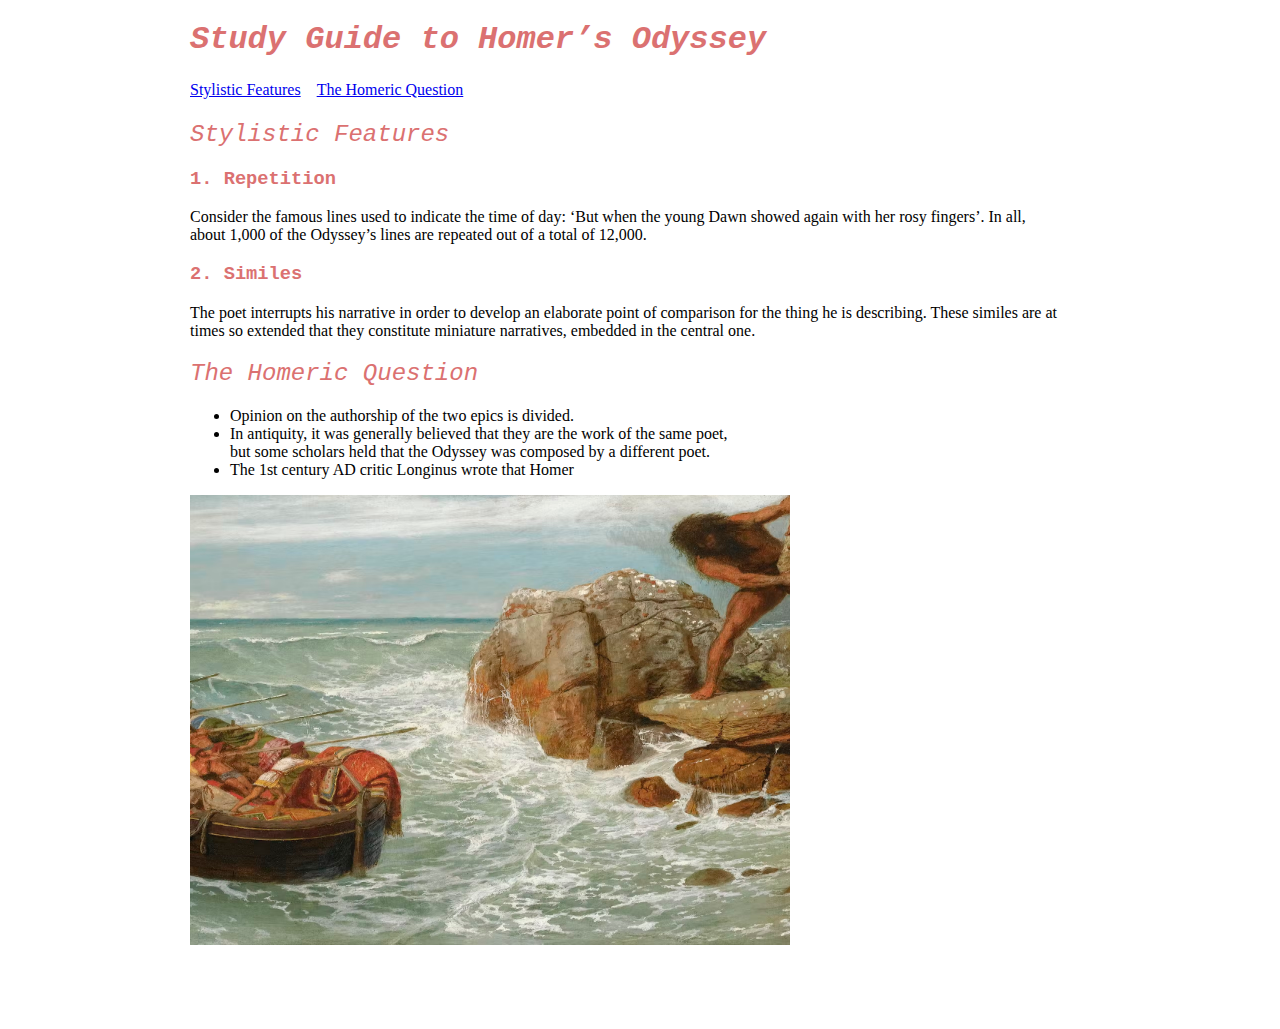
<file: 0328.html>
<!doctype html>
<html>
<html>
<title>Study Guide to Homer’s Odyssey</title>
<div class="container">
<header>
	<h1>Study Guide to Homer’s Odyssey</h1>
	<nav><p><a href="#a01">Stylistic Features</a>　<a href="#a02">The Homeric Question</a></p></nav>
</header>
<link href="style.css" rel="stylesheet" type="text/css">
<main>
<body>
<article>
<h2 id="a01">Stylistic Features</h2>
<h3>1. Repetition</h3>
  <p>Consider the famous lines used to indicate the time of day: ‘But when the young Dawn showed again with her rosy fingers’. In all, <br>about 1,000 of the Odyssey’s lines are repeated out of a total of 12,000.</p>
<h3>2. Similes</h3>
  <p>The poet interrupts his narrative in order to develop an elaborate point of comparison for the thing he is describing. These similes are at times so extended that they constitute miniature narratives, embedded in the central one.</p>
</article>
	
<article>
<h2 id="a02">The Homeric Question</h2>
  <ul>
    <li>Opinion on the authorship of the two epics is divided.</li>
    <li>In antiquity, it was generally believed that they are the work of the same poet,<br>but some scholars held that the Odyssey was composed by a different poet.</li>
    <li>The 1st century AD critic Longinus wrote that Homer</li>
  </ul>
</article>
	
  <p> <img src="odyssey.avif" width="600" height="450" frameborder="0" style="border:0;" alt=""> <br>
  </p>
  <p>&nbsp;</p>
</main>
	
<footer>
	<a href="https://www.sparknotes.com/lit/odyssey/"></a>
</footer>
</body>
</div>
</html>
</file>
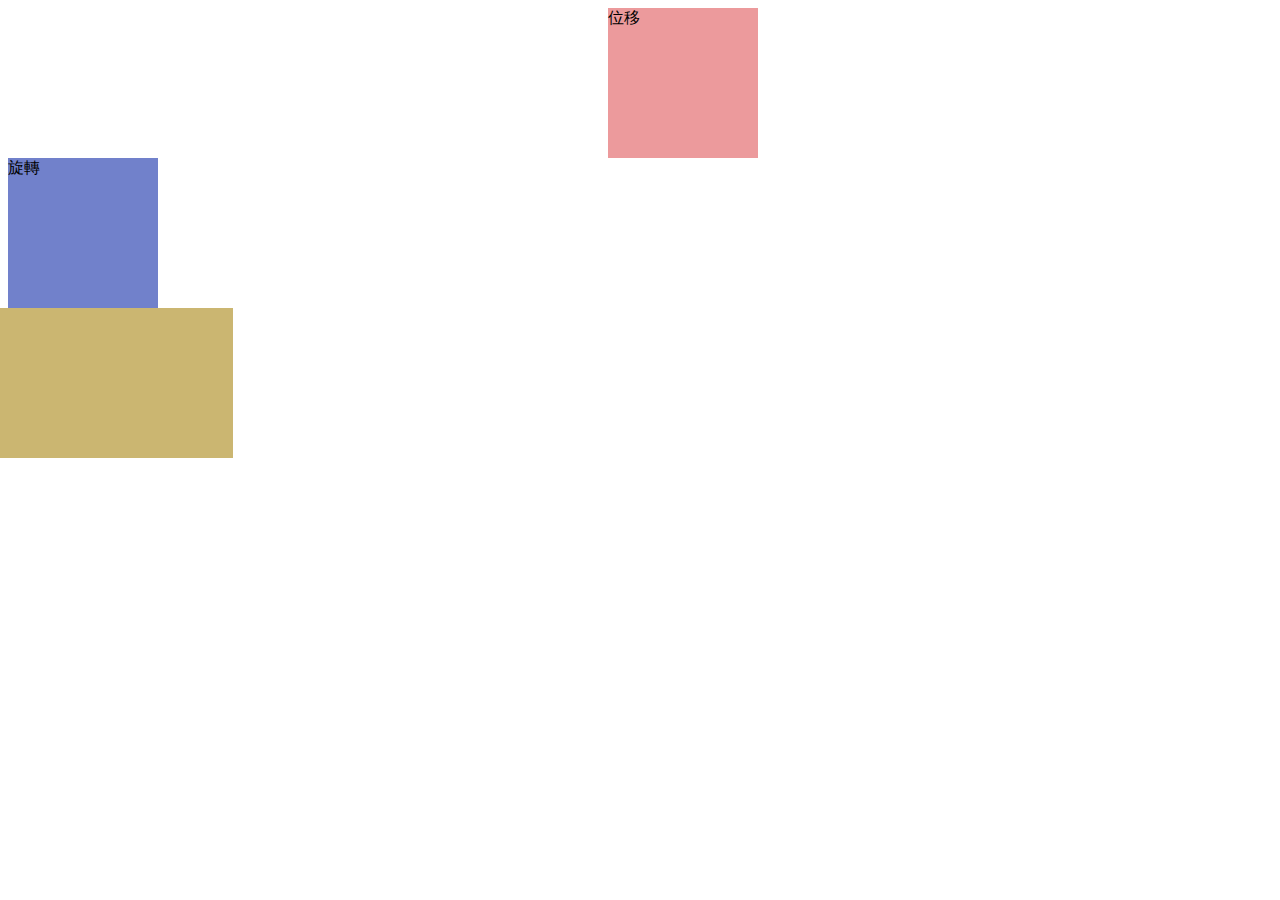
<file: 0503.html>
<!doctype html>


  <html>
  <head>
  <meta charset="utf-8">
  <title>0503</title>
<style type="text/css">
.box1 {
    width: 150px;
    height: 150px;
    background-color: #EC9A9C;
    -webkit-transition: all 1000ms ease-in-out 0s;
    -o-transition: all 1000ms ease-in-out 0s;
    transition: all 1000ms ease-in-out 0s;
    transform: translateX(600px);
    justify-content: center;
}
	  
.box2 {
    width: 150px;
    height: 150px;
    background-color: #7181CB;
    -webkit-transition: all 1000ms ease-in-out 0ms;
    -o-transition: all 1000ms ease-in-out 0ms;
    transition: all 1000ms ease-in-out 0ms;
	transform: rotate(1080deg);
}

.box3 {
    width: 150px;
    height: 150px;
    background-color: #CBB671;
    -webkit-transition: all 1000ms ease-in-out 0ms;
    -o-transition: all 1000ms ease-in-out 0ms;
    transition: all 1000ms ease-in-out 0ms;
	transform: scaleX(2);
}
	
.box1:hover {
    background-color: #98080A;
    justify-content: flex-start;
}
.box1 {
    justify-content: center;
}
.box2:active {
    background-color: #C1BD3F;
}
.box3:active {
    background-color: #041146;
}
	
</style>
</head>
<body>
<div class="box1">位移</div>
<div class="box2">旋轉</div>
<div class="box3">縮放</div>
</body>
  </html>
</file>
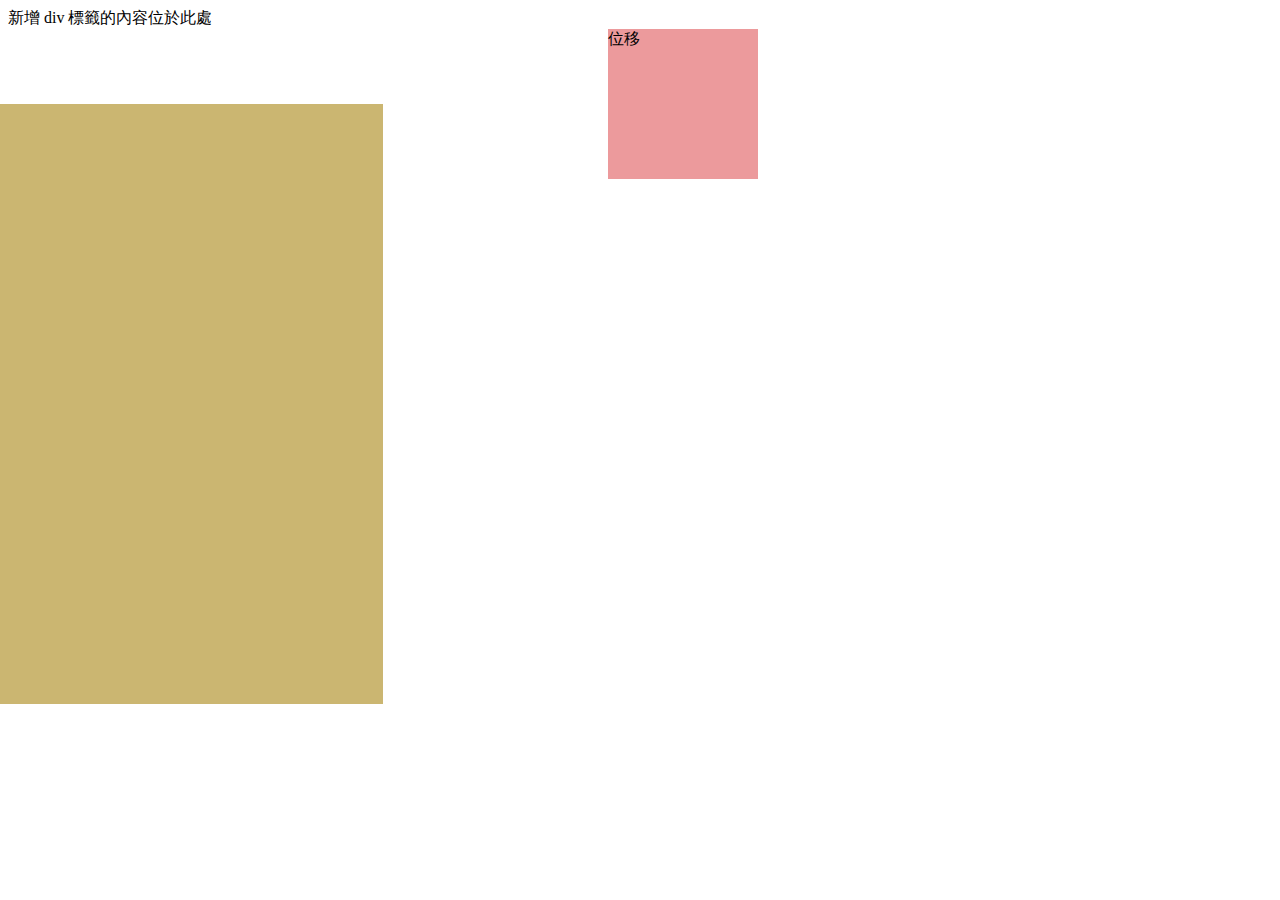
<file: index3.html>
<!doctype html>
<html>
    <meta charset="utf-8">
    <title>0503</title>
<div class="container">
  <style type="text/css">

.box1 {
    width: 150px;
    height: 150px;
    background-color: #EC9A9C;
    -webkit-transition: all 1000ms ease-in-out 0s;
    -o-transition: all 1000ms ease-in-out 0s;
    transition: all 1000ms ease-in-out 0s;
    transform: translate(600px);
    justify-content: center;
}
	  
.box2 {
    width: 150px;
    height: 150px;
    background-color: #7181CB;
    -webkit-transition: all 1000ms ease-in-out 0ms;
    -o-transition: all 1000ms ease-in-out 0ms;
    transition: all 1000ms ease-in-out 0ms;
	transform: rotate(1080deg);
	justify-content: center;
}

.box3 {
    width: 150px;
    height: 150px;
    background-color: #CBB671;
    -webkit-transition: all 1000ms ease-in-out 0ms;
    -o-transition: all 1000ms ease-in-out 0ms;
    transition: all 1000ms ease-in-out 0ms;
	transform: scale(4);
	justify-content: center;
}
	
.box1:hover {
    background-color: #98080A;
    justify-content: flex-start;
}
.box2:active {
    background-color: #C1BD3F;
}
.box3:active {
    background-color: #041146;
}

</style>
  
  <body>
  <div>新增 div 標籤的內容位於此處</div>
  <div class="box1">位移</div>
  <div class="box2">旋轉</div>
  <div class="box3">縮放</div>
  </body>
</div>
  
    </html>
</file>
<file: style.css>
@charset "UTF-8";
.container {
    width: 900px;
    height: 1000px;
    margin-right: auto;
    margin-left: auto;
}
.container h1 {
}
.container header h1 {
    color: #DB7171;
    font-style: oblique;
    font-family: Consolas, "Andale Mono", "Lucida Console", "Lucida Sans Typewriter", Monaco, "Courier New", monospace;
}
main article #a01 {
    color: #DB7171;
    font-family: Consolas, "Andale Mono", "Lucida Console", "Lucida Sans Typewriter", Monaco, "Courier New", monospace;
    font-style: oblique;
    font-variant: normal;
    font-weight: normal;
    font-size: x-large;
}
main article h3 {
	color: #DB7171;
    font-family: Consolas, "Andale Mono", "Lucida Console", "Lucida Sans Typewriter", Monaco, "Courier New", monospace;
    font-style: normal;
}
main article #a02 {
	color: #DB7171;
    font-family: Consolas, "Andale Mono", "Lucida Console", "Lucida Sans Typewriter", Monaco, "Courier New", monospace;
    font-style: oblique;
    font-variant: normal;
    font-weight: normal;
    font-size: x-large;
	
}

.container header h1 {
    margin-left: auto;
    margin-right: auto;
}
</file>
